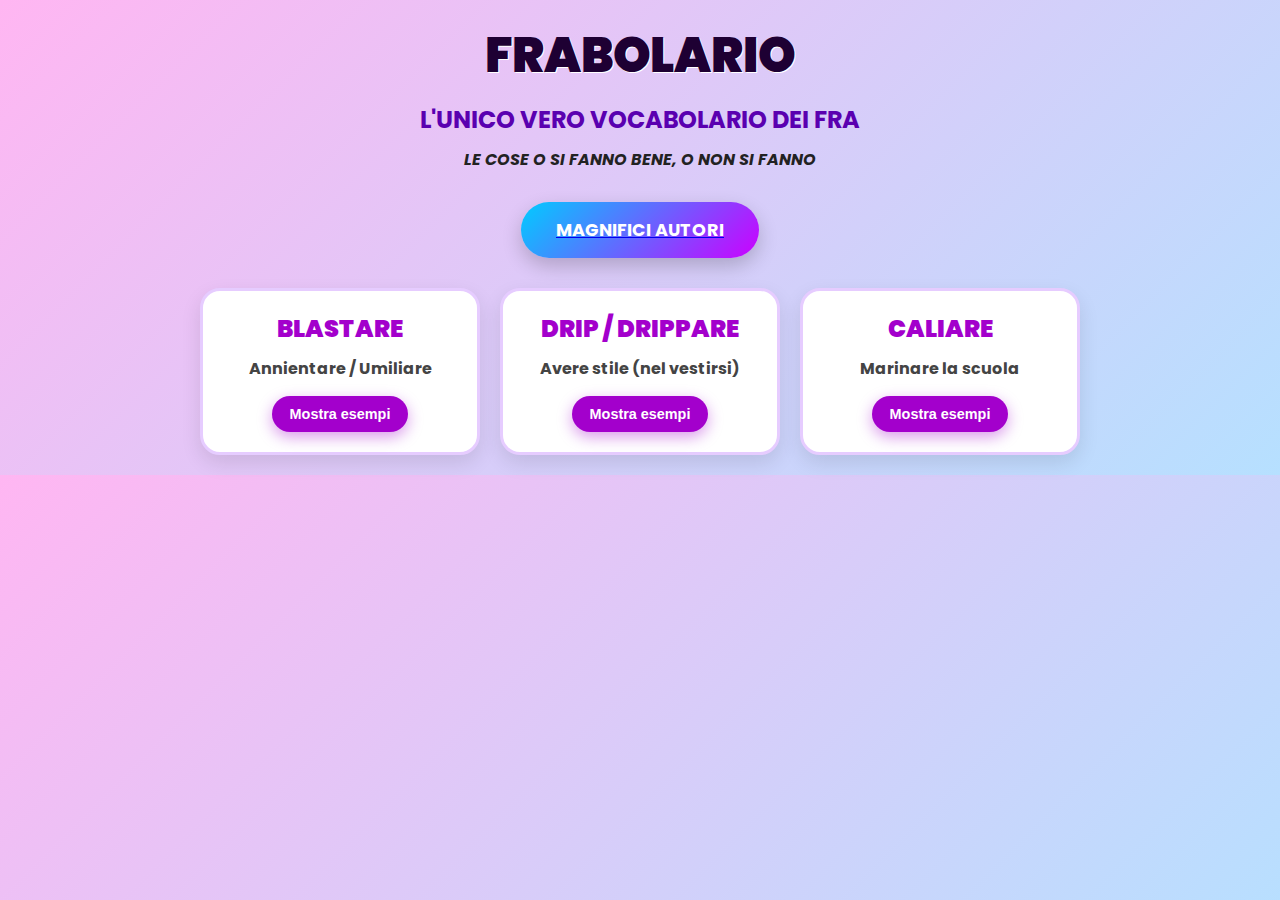
<file: index.html>
<!DOCTYPE html>
<html lang="it">
<head>
  <meta charset="UTF-8" />
  <meta name="viewport" content="width=device-width, initial-scale=1.0" />
  <title>Frabolario</title>
  <link rel="stylesheet" href="index.css">
</head>
<body>

  <h1>FRABOLARIO</h1>
  <h2>L'UNICO VERO VOCABOLARIO DEI FRA</h2>
  <h3>LE COSE O SI FANNO BENE, O NON SI FANNO</h3>

  <a href="indexCreatori.html"><button class="bottonePerAutori">MAGNIFICI AUTORI</button></a>

  <div class="contenitoreCard">
    <div class="card">
      <h1>BLASTARE</h1>
      <h2>Annientare / Umiliare</h2>
      <button class="toggleBtn" onclick="toggleEsempi(this)">Mostra esempi</button>
      <div class="esempi" style="display: none;">
                <p>• "Bro ti ho blastato su sto gioco"</p>
                <p>• "Fra che scarso a ping pong, ti sei fatto blastare"</p>
        </div>
    </div>

    <div class="card">
      <h1>DRIP / DRIPPARE</h1>
      <h2>Avere stile (nel vestirsi)</h2>
      <button class="toggleBtn" onclick="toggleEsempi(this)">Mostra esempi</button>
      <div class="esempi" style="display: none;">
                <p>• "Come sei drippato oggi, sei un figo fra!"</p>
                <p>• "Vez guarda che drip che ho"</p>
      </div>
    </div>

    <div class="card">
      <h1>CALIARE</h1>
      <h2>Marinare la scuola</h2>
      <button class="toggleBtn" onclick="toggleEsempi(this)">Mostra esempi</button>
      <div class="esempi" style="display: none;">
                <p>• "Fra domani abbiamo 2 verifiche, penso calierò."</p>
                <p>• "Bro non c'ero lunedì, ho caliato."</p>
      </div>
    </div>

  </div>

  <script>
    function toggleEsempi(btn) {
      const div = btn.nextElementSibling;
      div.style.display = div.style.display === "block" ? "none" : "block";
    }
  </script>
</body>
</html>
</file>
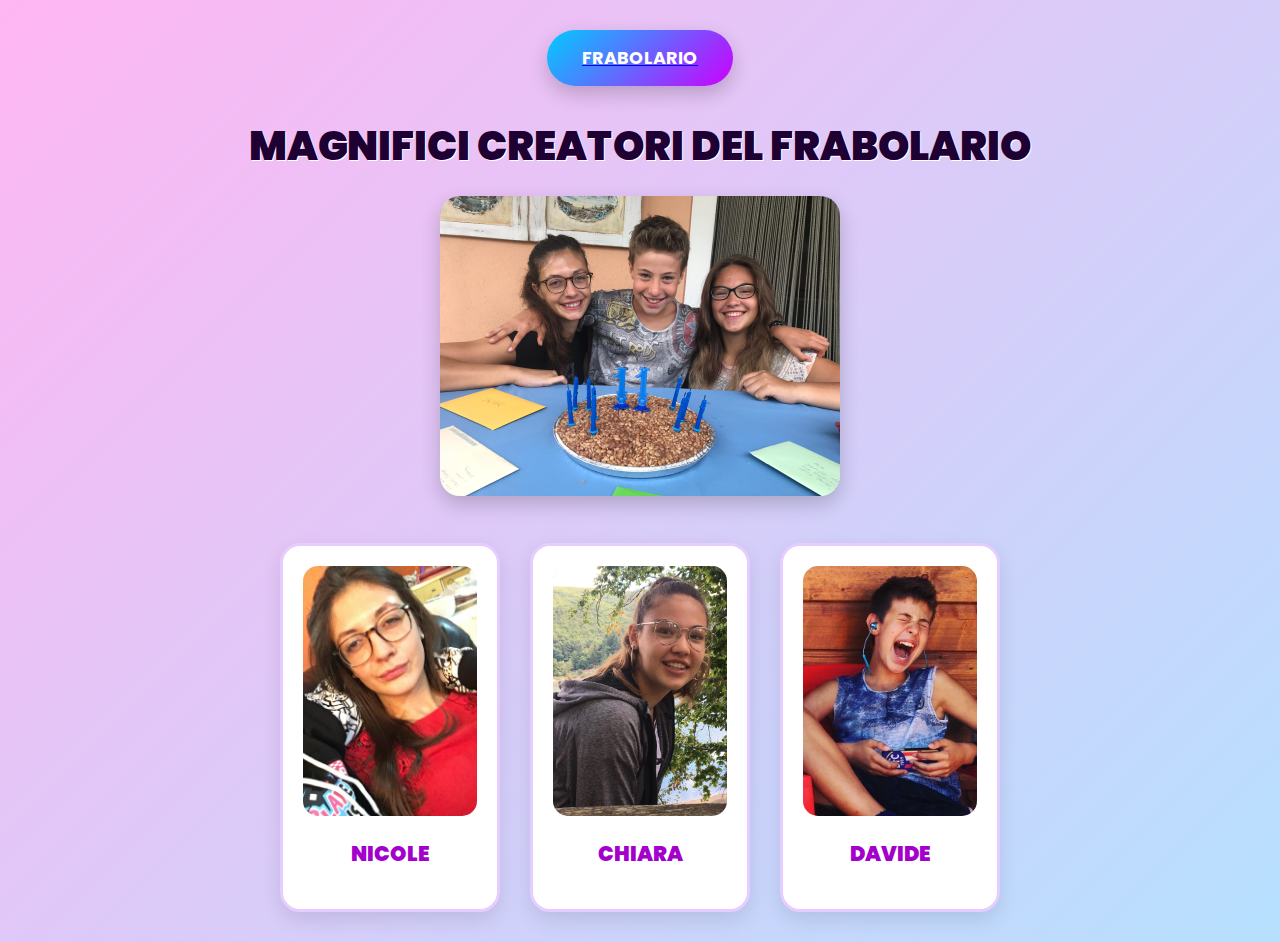
<file: indexCreatori.html>
<!DOCTYPE html>
<html lang="en">
<head>
    <meta charset="UTF-8">
    <meta name="viewport" content="width=device-width, initial-scale=1.0">
    <title>Magnifici creatori del frabolario</title>
    <link rel="stylesheet" href="indexCreatori.css">
</head>
<body>

    <a href="index.html"><button class="bottonePerFrabolario">FRABOLARIO</button></a>
    
    <h1>MAGNIFICI CREATORI DEL FRABOLARIO</h1>
    <img src="immagini/tutti.jpg" alt="Tutti">

    <div class="containerAutori">
        <!-- CARD 1 -->
        <div class="card nicole">
            <img src="immagini/nicole.jpg" alt="Nicole" class="imgAutore">
            <h1>NICOLE</h1>
        </div>

        <!-- CARD 2 -->
        <div class="card chiara">
            <img src="immagini/chiara.jpg" alt="Chiara" class="imgAutore">
            <h1>CHIARA</h1>
        </div>

        <!-- CARD 3 -->
        <div class="card davide">
            <img src="immagini/davide.jpg" alt="Davide" class="imgAutore">
            <h1>DAVIDE</h1>
        </div>
    </div>
</body>


</html>
</file>
<file: index.css>
@import url('https://fonts.googleapis.com/css2?family=Poppins:wght@400;700;900&display=swap');

* {
    margin: 0;
    padding: 0;
    box-sizing: border-box;
}

body {
    background: linear-gradient(135deg, #ffb6f2, #b6e0ff);
    font-family: 'Poppins', sans-serif;
    padding: 20px;
    color: #111;
    text-align: center;
}

/* Titolo top */
h1 {
    font-size: 3rem;
    color: #1e0033;
    margin-bottom: 10px;
    font-weight: 900;
    text-shadow: 1px 1px #fff;
}

h2 {
    font-size: 1.5rem;
    color: #5a00b0;
    margin-bottom: 10px;
    font-weight: 700;
}

h3 {
    font-size: 1rem;
    color: #222;
    margin-bottom: 30px;
    font-style: italic;
}

/* Container cards */
.contenitoreCard {
    display: flex;
    flex-wrap: wrap;
    justify-content: center;
    gap: 20px;
}

/* Card style */
.card {
    background: white;
    border: 3px solid #e6ccff;
    border-radius: 20px;
    box-shadow: 0 8px 20px rgba(0,0,0,0.1);
    width: 280px;
    max-width: 90%;
    padding: 20px;
    transition: transform 0.2s ease, box-shadow 0.2s ease;
}

.card:hover {
    transform: scale(1.03);
    box-shadow: 0 12px 25px rgba(0,0,0,0.2);
}

.card h1 {
    font-size: 1.5rem;
    color: #a300cc;
    margin-bottom: 10px;
}

.card h2 {
    font-size: 1rem;
    color: #444;
    margin-bottom: 15px;
}

/* Button stile figo */
.toggleBtn {
    background-color: #a300cc;
    color: white;
    border: none;
    border-radius: 50px;
    padding: 10px 18px;
    font-weight: 600;
    font-size: 0.9rem;
    cursor: pointer;
    transition: all 0.2s ease;
    box-shadow: 0 5px 15px rgba(163, 0, 204, 0.4);
}

.toggleBtn:hover {
    background-color: #7a009c;
    transform: scale(1.05);
}

/* Esempi hidden */
.esempi {
    display: none;
    margin-top: 15px;
    text-align: left;
    border-top: 1px dashed #ccc;
    padding-top: 10px;
    animation: fadeIn 0.3s ease-in-out;
    font-size: 0.95rem;
    color: #222;
    line-height: 1.5;
}

/* Animazione smooth */
@keyframes fadeIn {
    from {
        opacity: 0;
        transform: translateY(-10px);
    }
    to {
        opacity: 1;
        transform: translateY(0);
    }
}

/* Mobile responsive magic */
@media (max-width: 600px) {
    h1 {
        font-size: 2rem;
    }

    h2 {
        font-size: 1.2rem;
    }

    h3 {
        font-size: 0.9rem;
    }

    .card {
        width: 100%;
        padding: 15px;
    }

    .toggleBtn {
        font-size: 0.8rem;
        padding: 8px 14px;
    }
}

.bottonePerAutori {
    background: linear-gradient(135deg, #00ccff, #cc00ff);
    color: white;
    border: none;
    border-radius: 50px;
    padding: 15px 35px;
    font-size: 1.1rem;
    font-weight: 700;
    font-family: 'Poppins', sans-serif;
    cursor: pointer;
    box-shadow: 0 8px 20px rgba(0,0,0,0.2);
    transition: all 0.25s ease-in-out;
    margin-bottom: 30px;
    display: block;
    margin-left: auto;
    margin-right: auto;
}

.bottonePerAutori:hover {
    transform: scale(1.07);
    background: linear-gradient(135deg, #0099cc, #9900cc);
    box-shadow: 0 12px 30px rgba(0,0,0,0.3);
}
</file>
<file: indexCreatori.css>
@import url('https://fonts.googleapis.com/css2?family=Poppins:wght@400;700;900&display=swap');

* {
    margin: 0;
    padding: 0;
    box-sizing: border-box;
}

body {
    background: linear-gradient(135deg, #ffb6f2, #b6e0ff);
    font-family: 'Poppins', sans-serif;
    color: #111;
    text-align: center;
    padding: 30px;
}

/* Titolo */
h1 {
    font-size: 2.5rem;
    color: #1e0033;
    margin-bottom: 20px;
    font-weight: 900;
    text-shadow: 1px 1px #fff;
}

/* Immagine tutti */
img[alt="Tutti"] {
    width: 50%;
    max-width: 400px;
    border-radius: 20px;
    margin-bottom: 40px;
    box-shadow: 0 8px 20px rgba(0, 0, 0, 0.2);
}

/* Container delle card autori */
.containerAutori {
    display: flex;
    justify-content: center;
    flex-wrap: wrap;
    gap: 30px;
}

/* Singola card autore */
.card {
    background: white;
    border: 3px solid #e6ccff;
    border-radius: 20px;
    box-shadow: 0 8px 20px rgba(0,0,0,0.1);
    width: 220px;
    padding: 20px;
    transition: transform 0.2s ease, box-shadow 0.2s ease;
}

.card:hover {
    transform: scale(1.05);
    box-shadow: 0 12px 25px rgba(0,0,0,0.2);
}

/* Immagine autore */
.imgAutore {
    width: 100%;
    height: 250px; /* Altezza fissa */
    object-fit: cover; /* Ritaglia e centra */
    object-position: center; /* Centra il soggetto */
    border-radius: 15px;
    margin-bottom: 15px;
}


/* Nome autore */
.card h1 {
    font-size: 1.3rem;
    color: #a300cc;
}

/* Responsive */
@media (max-width: 700px) {
    .containerAutori {
        flex-direction: column;
        align-items: center;
    }

    img[alt="Tutti"] {
        width: 80%;
    }
}

.bottonePerFrabolario {
    background: linear-gradient(135deg, #00ccff, #cc00ff);
    color: white;
    border: none;
    border-radius: 50px;
    padding: 15px 35px;
    font-size: 1.1rem;
    font-weight: 700;
    font-family: 'Poppins', sans-serif;
    cursor: pointer;
    box-shadow: 0 8px 20px rgba(0,0,0,0.2);
    transition: all 0.25s ease-in-out;
    margin-bottom: 30px;
    display: block;
    margin-left: auto;
    margin-right: auto;
}

.bottonePerFrabolario:hover {
    transform: scale(1.07);
    background: linear-gradient(135deg, #0099cc, #9900cc);
    box-shadow: 0 12px 30px rgba(0,0,0,0.3);
}
</file>
